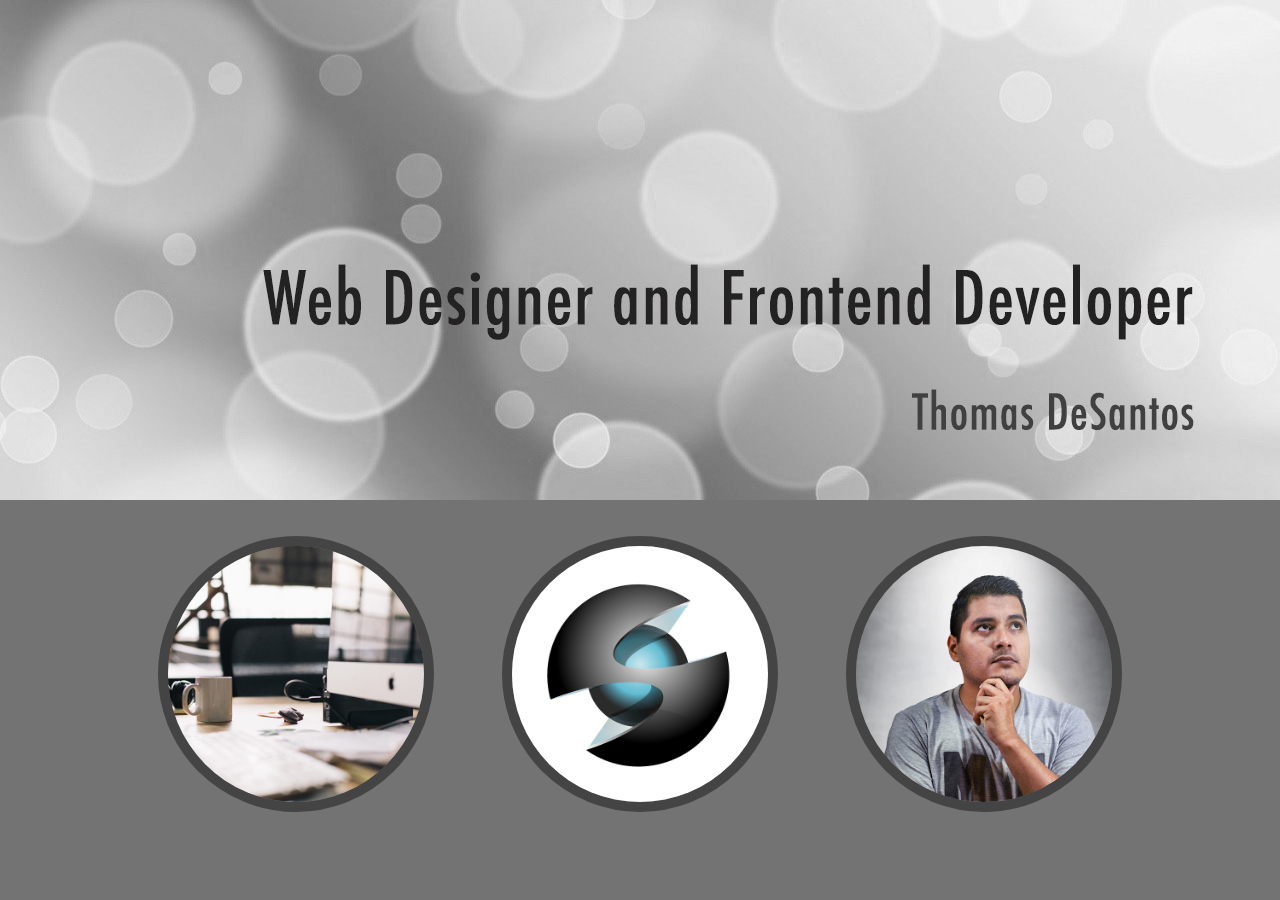
<file: w5-challenge/index.html>
<!DOCTYPE html>
<html lang="en">
<head>
    <meta charset="UTF-8">
    <meta name="viewport" content="width=device-width, initial-scale=1.0">
    <title>Document</title>
    <link rel="stylesheet" href="styles/style.css" >
</head>
<body>
    <header>
        <img class="header_image" src="images/w05_circles.jpg" >
    </header>
    <main class="main_section">
        <span>
            <img class="main_img" src="images/w05_ice_image_desk.jpg" >
            <img class="main_img"  src="images/w05_ice_image_graphic.png" >
            <img class="main_img"  src="images/w05_ice_image_person.jpg" >
        </span>
    </main>
    
</body>
</html>
</file>
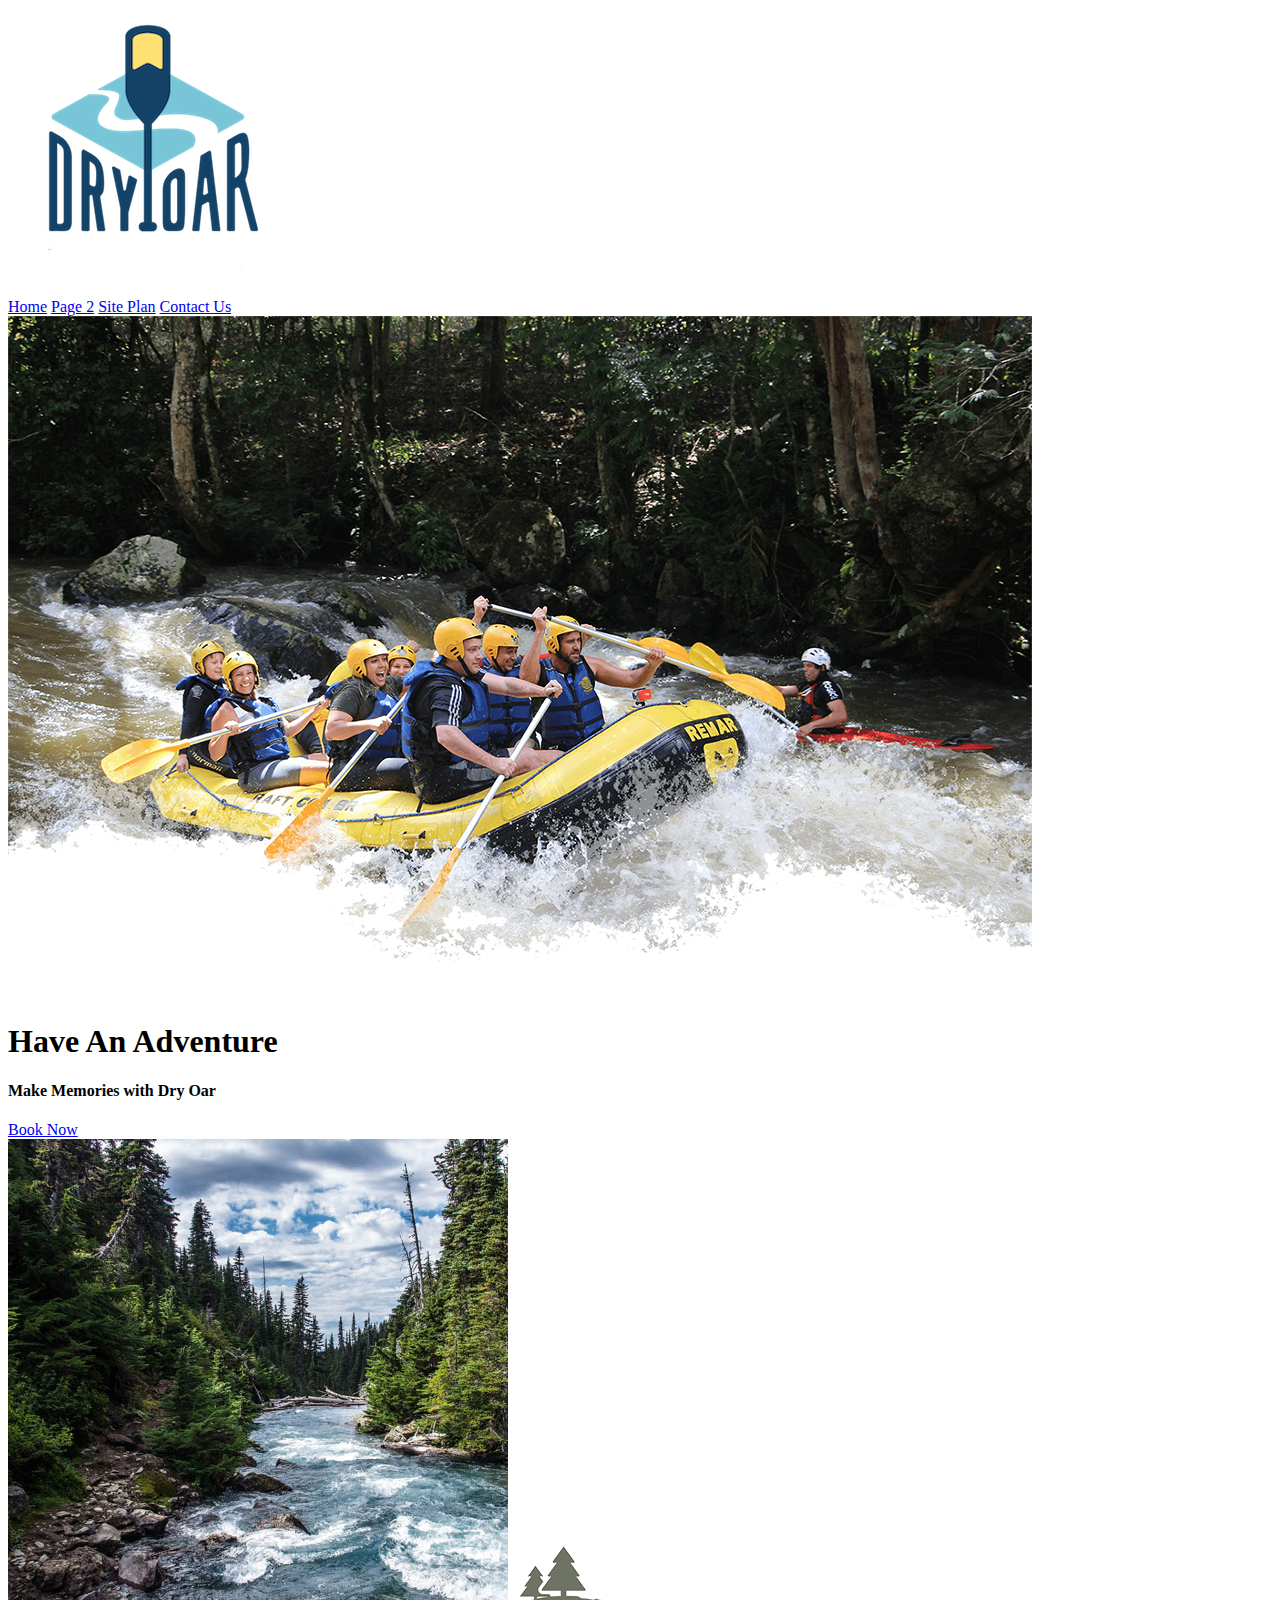
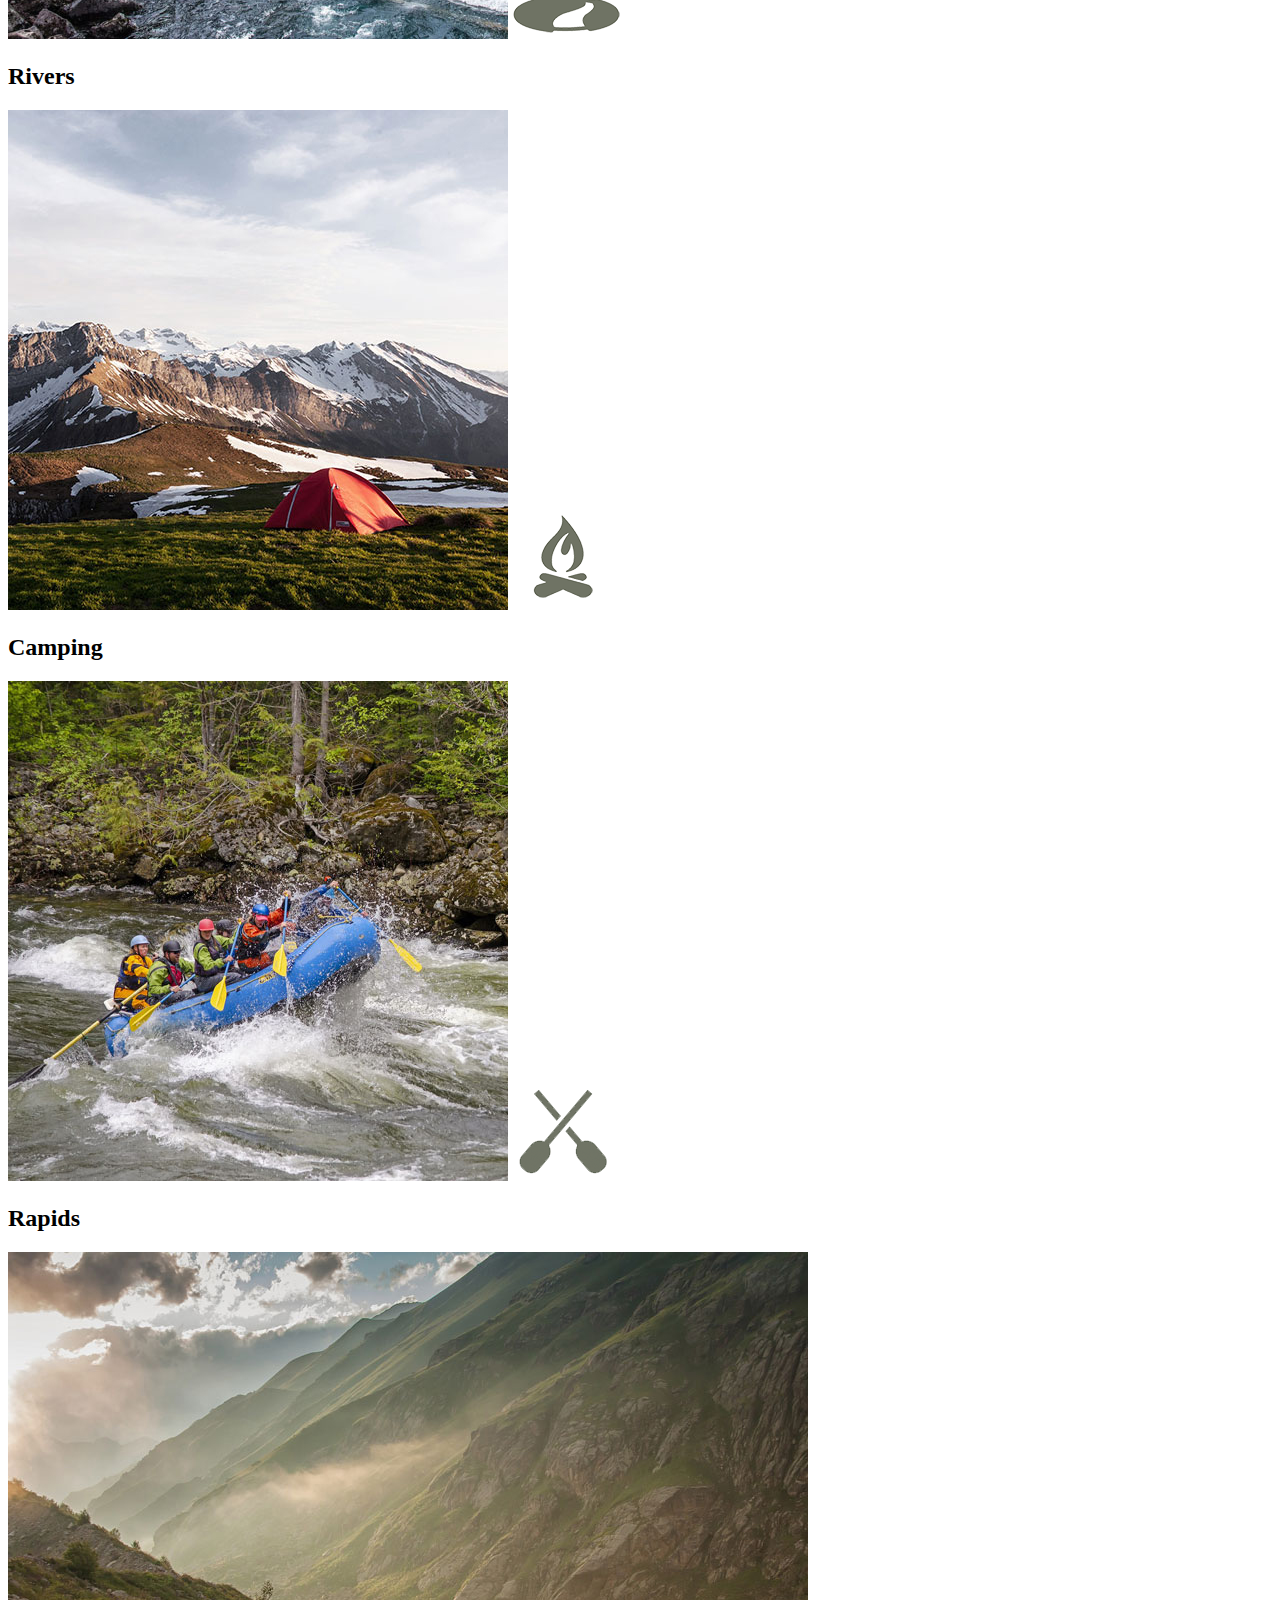
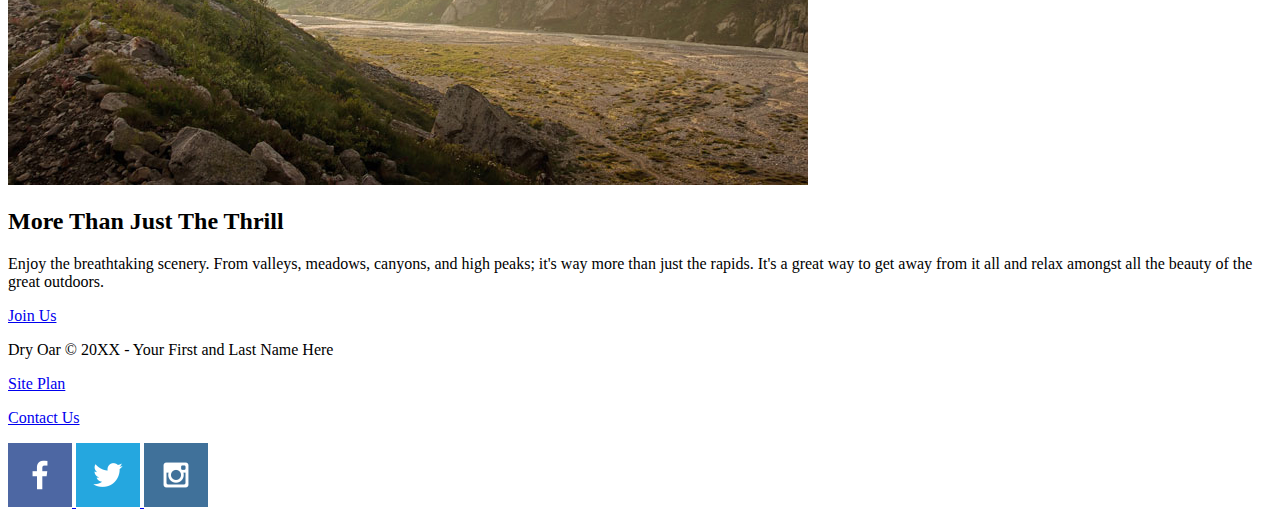
<file: wwr/index.html>
<!DOCTYPE html>
<html lang="en">
<head>
    <meta charset="UTF-8">
    <meta name="viewport" content="width=device-width, initial-scale=1.0">
    <title>Whitewater Rafting Vacations</title>
</head>
<body>
    <header>
        <a id="logo_link" href="index.html">
            <img class="logo" src="images/logo.png" alt="Dry Oar Logo">
        </a>
        <nav>
            <a href="index.html">Home</a>
            <a href="#">Page 2</a>
            <a href="site-plan-rafting.html">Site Plan</a>
            <a href="contactus.html">Contact Us</a>
        </nav>
    </header>
    <div id="hero">
        <div id="hero-box">
            <img id="hero-img" src="images/hero.png" alt="People enjoying white water rafting">
        </div>
        <section id="hero-msg">
            <h1 class="home-title">Have An Adventure</h1>
            <h4>Make Memories with Dry Oar </h4>
            <div class='button-box'>
                <a class='book' href="contactus.html">Book Now</a>
            </div>
        </section>
    </div>
    <main class="home-grid">
        <section class="rivers-card">
            <img class="card-img" src="images/rivers.jpg" alt="river in forest">
            <img class="icon" src="images/river_icon.png" alt="river icon">
            <h2>Rivers</h2>
        </section>
        <section class="camping-card">
            <img class="card-img" src="images/camping.jpg" alt="tent in mountains">
            <img class="icon" src="images/fire_icon.png" alt="fire icon">
            <h2>Camping</h2>
        </section>
        <section class="rapids-card">
            <img class="card-img" src="images/rapids.jpg" alt="rafting boat">
            <img class="icon" src="images/oars.png" alt="oars icon">
            <h2>Rapids</h2>
        </section>
        <img class="mountains" src="images/mountains.jpg" alt="Misty mountains">
        <section class="msg">
            <h2>More Than Just The Thrill</h2>
            <p>Enjoy the breathtaking scenery. From valleys, meadows, canyons, and high peaks; it's way more than just the rapids. It's a great way to get away from it all and relax amongst all the beauty of the great outdoors. </p>
            <a class='join' href="rivers.html">Join Us</a>
        </section>
    </main>
    <footer>
        <p>Dry Oar &copy; 20XX - Your First and Last Name Here</p>
        <p><a href="site-plan-rafting.html">Site Plan</a></p>
        <p><a href="contactus.html">Contact Us</a></p>
        <div class="social">
            <a href="https://facebook.com">
                <img src="images/facebook.png" alt="fb icon">
            </a>
            <a href="https://twitter.com">
                <img src="images/twitter.png" alt="twitter icon">
            </a>
            <a href="https://instagram.com">
                <img src="images/instagram.png" alt="instagram icon">
            </a>
        </div>
    </footer>
</body>
</html>
</file>
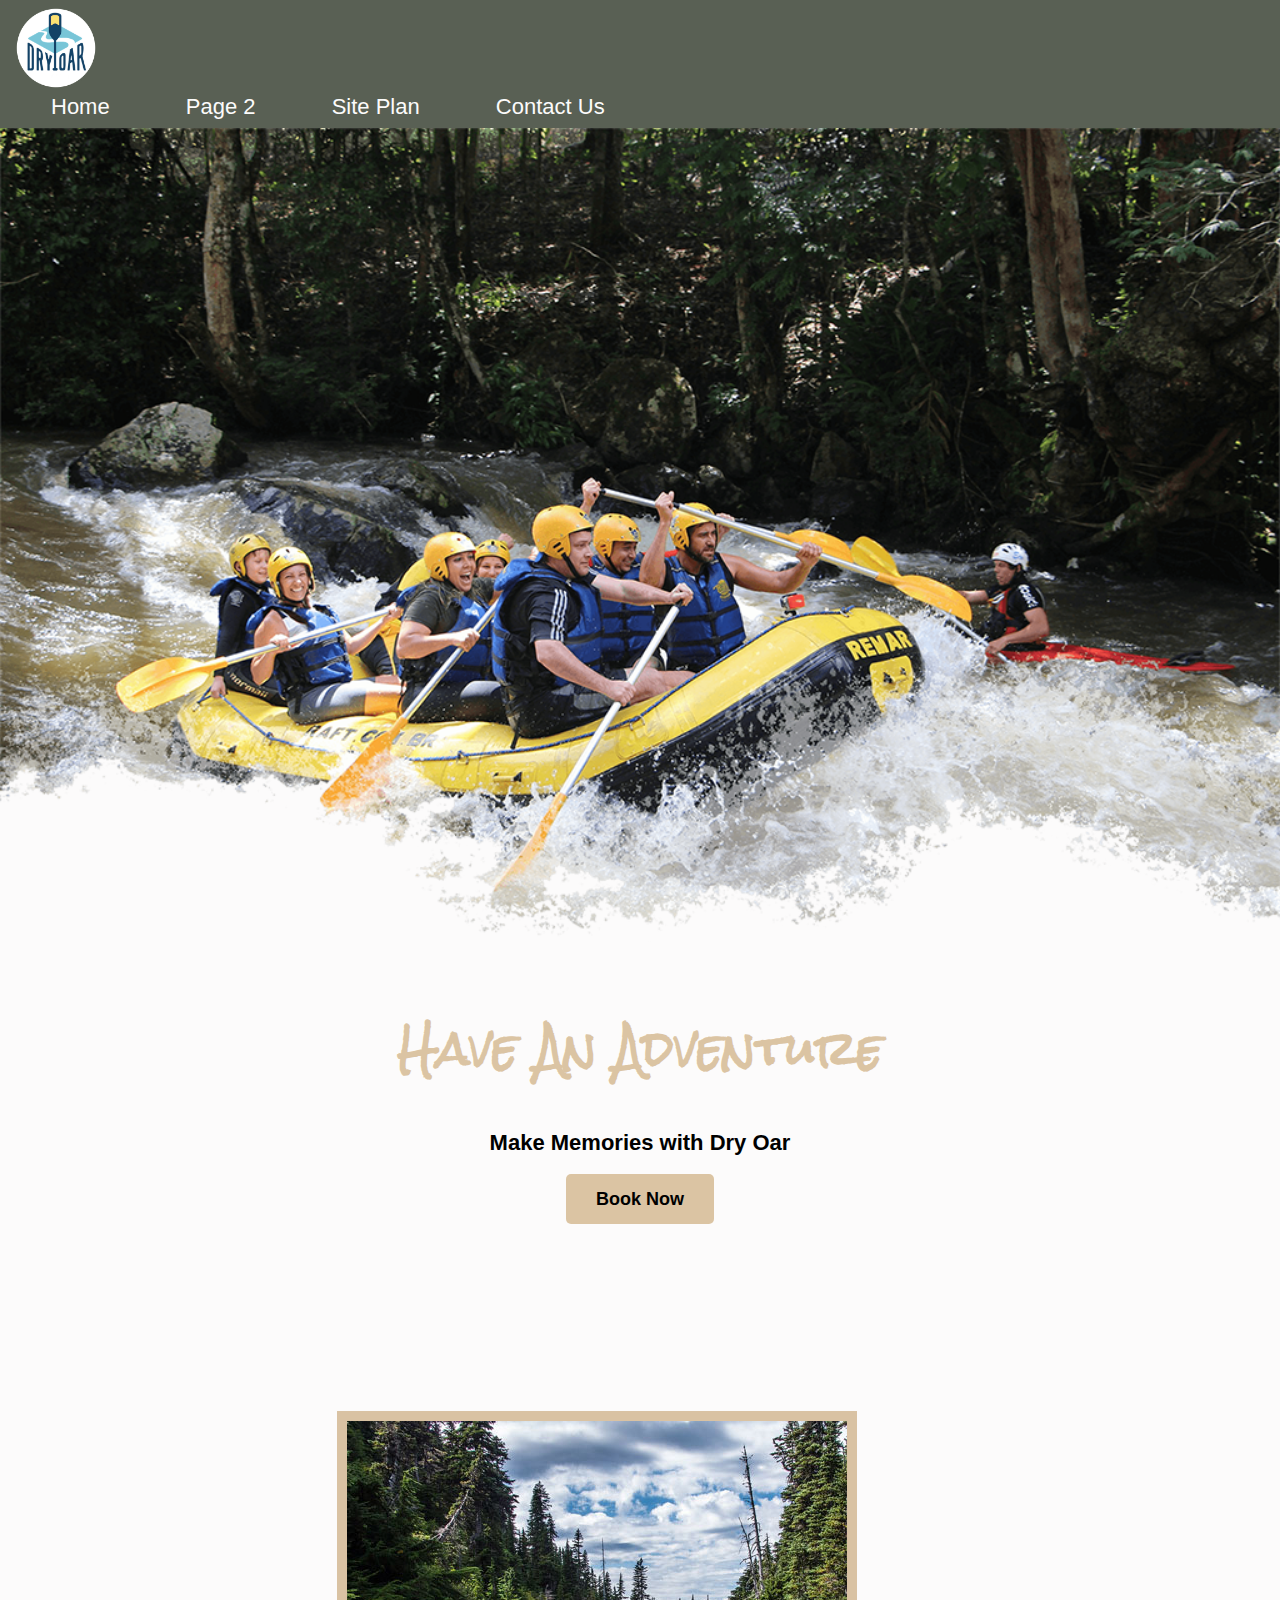
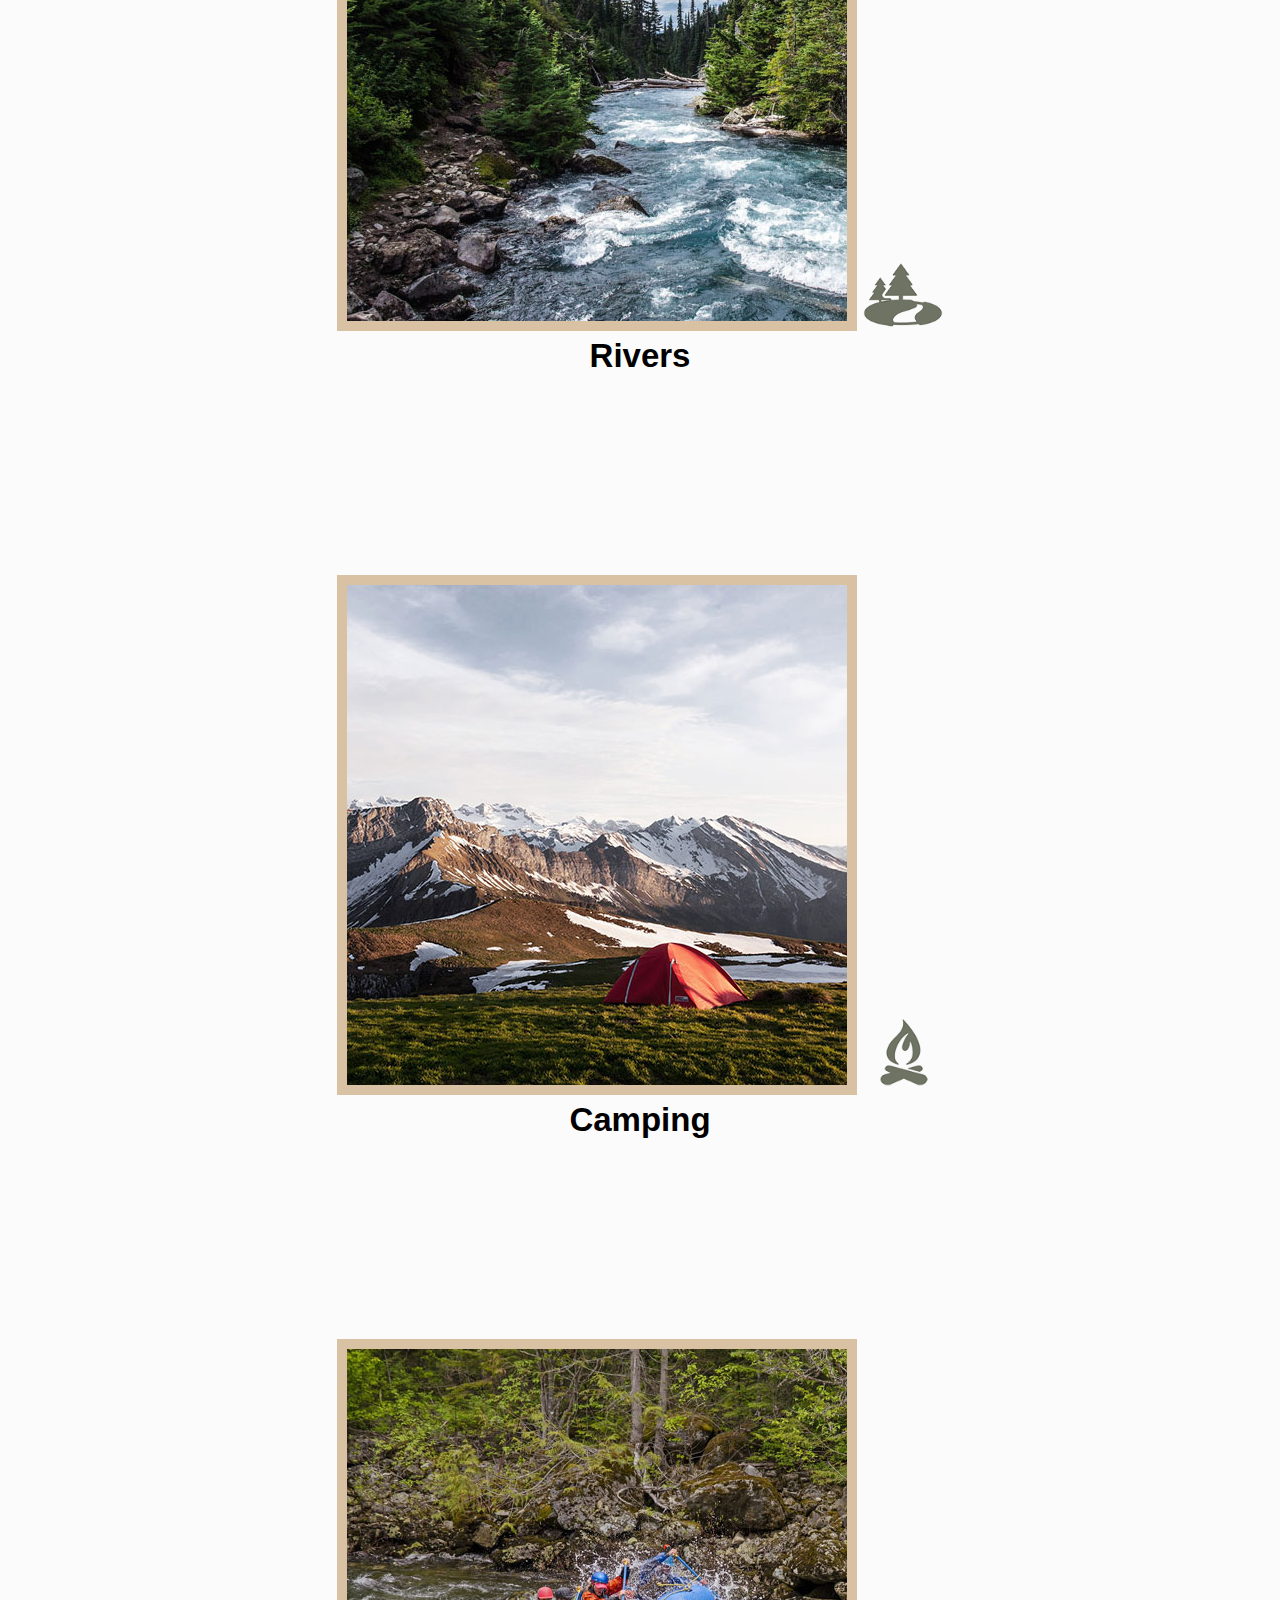
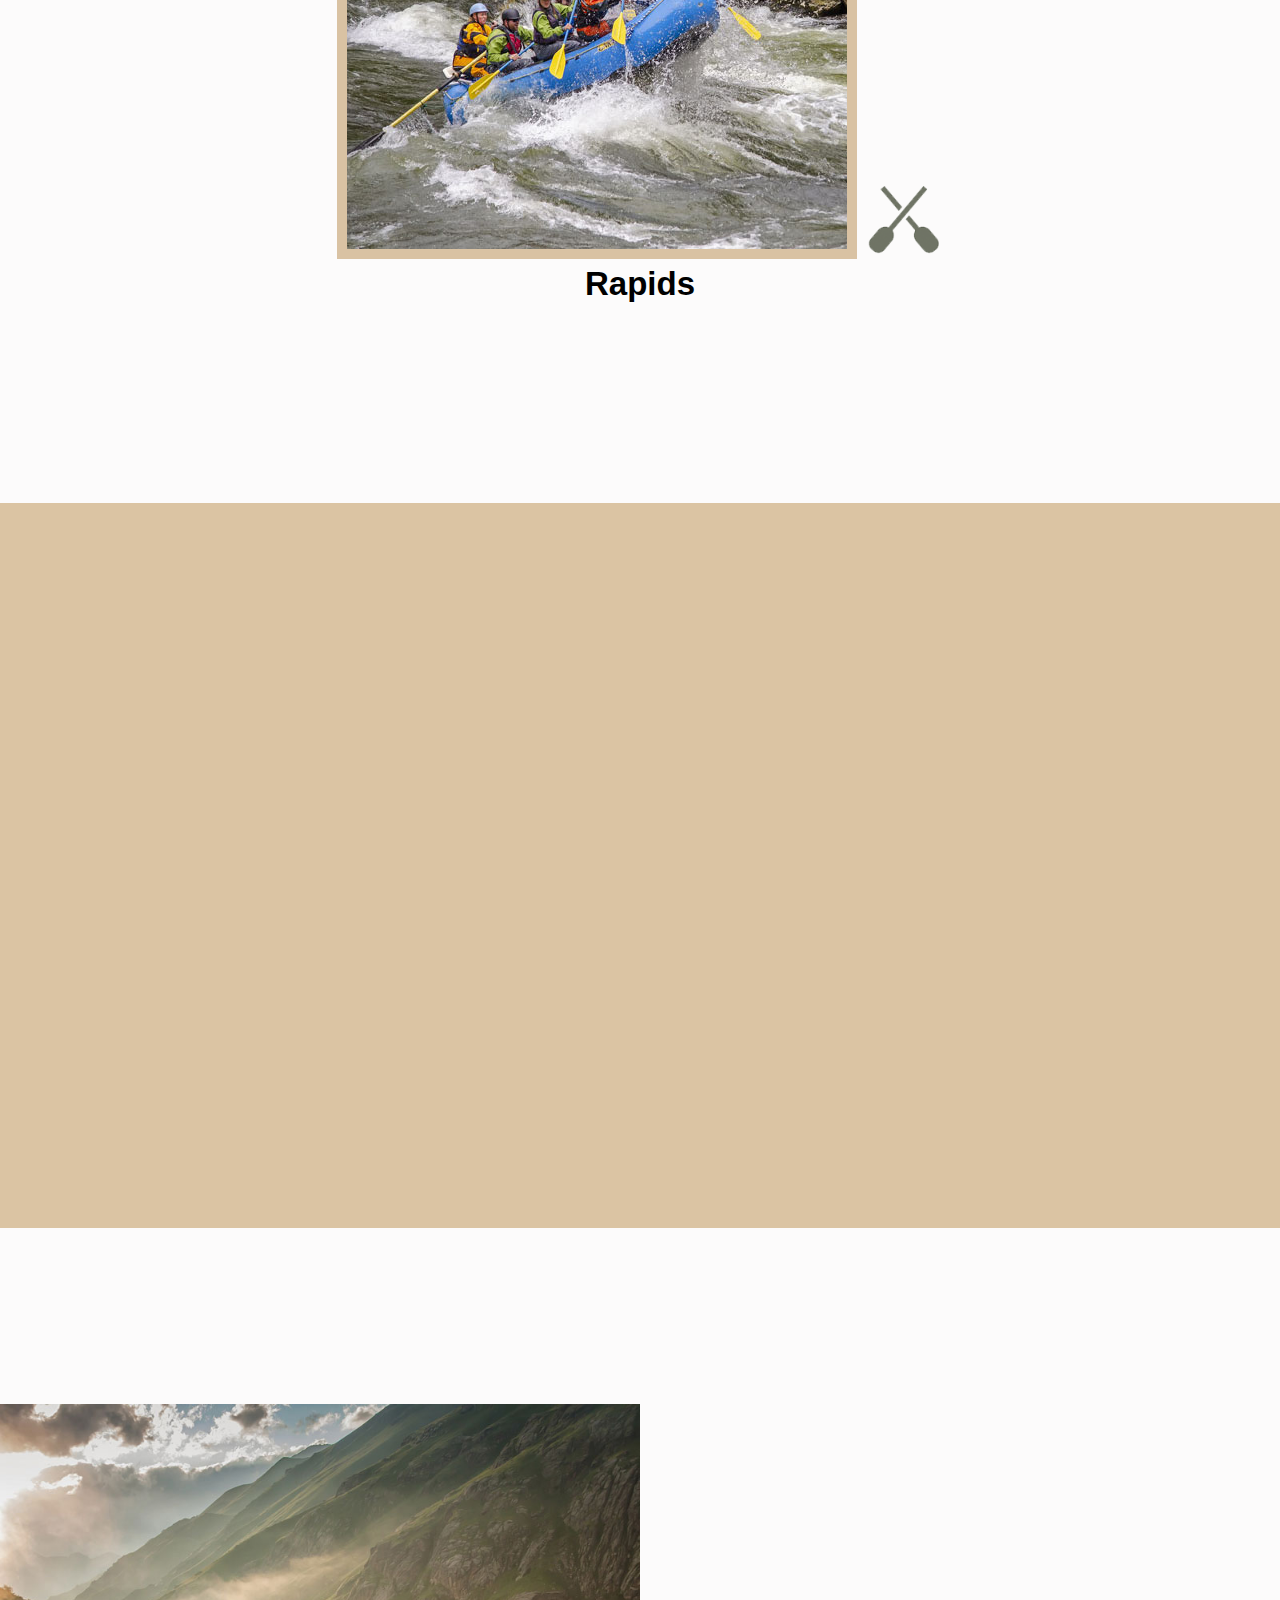
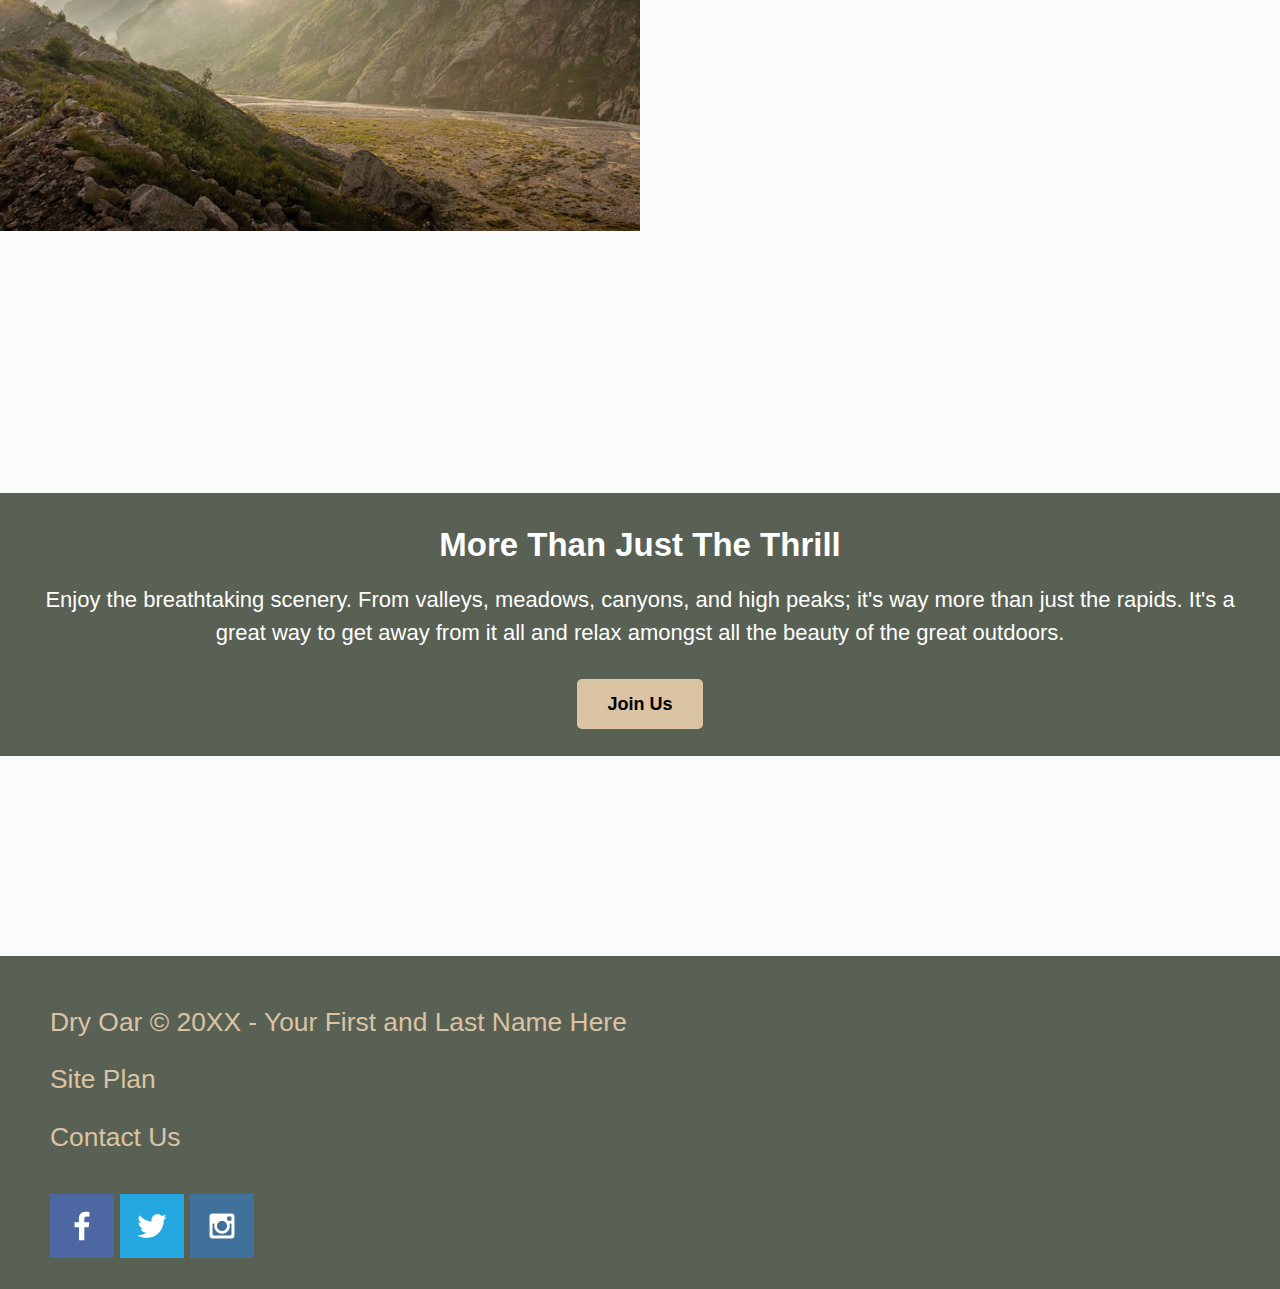
<file: wwr/index-w5.html>
<!DOCTYPE html>
<html lang="en">
  <head>
    <meta charset="UTF-8" />
    <meta name="viewport" content="width=device-width, initial-scale=1.0" />
    <title>Whitewater Rafting Vacations</title>
    <link rel="stylesheet" href="styles/style.css" />
  </head>
  <body>
    <div id="content">
      <header>
        <a id="logo_link" href="index.html">
          <img class="logo" src="images/logo.png" alt="Dry Oar Logo" />
        </a>
        <nav>
          <a href="index.html">Home</a>
          <a href="#">Page 2</a>
          <a href="site-plan-rafting.html">Site Plan</a>
          <a href="contactus.html">Contact Us</a>
        </nav>
      </header>
      <div id="hero">
        <div id="hero-box">
          <img
            id="hero-img"
            src="images/hero.png"
            alt="People enjoying white water rafting"
          />
        </div>
        <section id="hero-msg">
          <h1 class="home-title">Have An Adventure</h1>
          <h4>Make Memories with Dry Oar</h4>
          <div class="button-box">
            <a class="book" href="contactus.html">Book Now</a>
          </div>
        </section>
      </div>
      <main class="home-grid">
        <section class="rivers-card">
          <img class="card-img" src="images/rivers.jpg" alt="river in forest" />
          <img class="icon" src="images/river_icon.png" alt="river icon" />
          <h2>Rivers</h2>
        </section>
        <section class="camping-card">
          <img
            class="card-img"
            src="images/camping.jpg"
            alt="tent in mountains"
          />
          <img class="icon" src="images/fire_icon.png" alt="fire icon" />
          <h2>Camping</h2>
        </section>
        <section class="rapids-card">
          <img class="card-img" src="images/rapids.jpg" alt="rafting boat" />
          <img class="icon" src="images/oars.png" alt="oars icon" />
          <h2>Rapids</h2>
        </section>
        <div id="background"></div> 
        <img
          class="mountains"
          src="images/mountains.jpg"
          alt="Misty mountains"
        />
        <section class="msg">
          <h2>More Than Just The Thrill</h2>
          <p>
            Enjoy the breathtaking scenery. From valleys, meadows, canyons, and
            high peaks; it's way more than just the rapids. It's a great way to
            get away from it all and relax amongst all the beauty of the great
            outdoors.
          </p>
          <a class="join" href="rivers.html">Join Us</a>
        </section>
      </main>
      <footer>
        <p>Dry Oar &copy; 20XX - Your First and Last Name Here</p>
        <p><a href="site-plan-rafting.html">Site Plan</a></p>
        <p><a href="contactus.html">Contact Us</a></p>
        <div class="social">
          <a href="https://facebook.com" target="_blank">
            <img src="images/facebook.png" alt="fb icon" />
          </a>
          <a href="https://twitter.com" target="_blank">
            <img src="images/twitter.png" alt="twitter icon" />
          </a>
          <a href="https://instagram.com" target="_blank">
            <img src="images/instagram.png" alt="instagram icon" />
          </a>
        </div>
      </footer>
    </div>
  </body>
</html>
</file>
<file: w5-challenge/styles/style.css>
body {
    margin: 0;
    background-color: #737373;
}

header {
    margin: 0;
    padding: 0;
    border: 0;
}

.header_image {
    width: 100%;
}

.main_section {
    background-color: #737373;
    text-align: center;
}

.main_img {
    width: 20% ;
    border-radius: 50%;
    border: 10px solid #444444 ;
    margin: 2rem
}
</file>
<file: wwr/styles/style.css>
@import url('https://fonts.googleapis.com/css2?family=Neuton&family=Roboto&family=Rock+Salt&display=swap');

html {
    padding: 0px;
}

#content {
    max-width: 1600px;
    margin: 0 auto;
}

nav a,
#hero-msg h1, #hero-msg h4,
.button-box,
main section {
    text-align: center;
}

#background {
    height: 725px;
    background-color: #dbc4a3;
}

.button-box {
    
}

.icon {
    width: 80px;
    padding-top: 10px;
}

.logo {
    width: 80px;
}

#logo_link {
    padding-top: 5px;
}

body {
    background-color: #fcfbfb;
    font-family: Raleway, Arial, sans-serif;
    font-size: 22px;
    margin: 0;
    padding: 0;
}

h2 {
    margin: 0;
}

header {
    background-color:rgba(20,30,13, .7);
    padding: 0.5rem 1rem
}
nav a {
    text-align: center;
    color: #fcfbfb;
    text-decoration: none;
    padding: 35px;
}  
nav a:hover {
    background-color: black;
}

#hero-msg {

}

#hero-img {
    width: 100%;
    max-width: 100%;
}

.book, .join,
footer a {
    text-decoration: none;
}

.book, .join {
    background-color: #d9c2a3;
    color: black;
    text-decoration: none;
    font-size: 18px;
    padding: 15px 30px;
    margin-top: 50px;
    border-radius: 5px;
}

img.mountains {
    width: 50%;
}

section.msg {
    background-color: rgba(20,30,13, .7);
    color: white ;
}

a.join, a.book {
    background-color: #dbc4a3;
    color: black;
    font-weight: bold;
}

footer {
    background-color: rgba(20,30,13, .7);
    color:  #dbc4a3;
    padding: 25px 50px;
    margin-top: 200px;
}

footer p {
    font-size: 1.2em;
} 

footer p a {
    color: #dbc4a3;
}

footer p a:hover {
    text-decoration: underline;
}  

footer .social img {
    padding-top: 15px;
}

.home-title {
    font-family: 'Rock Salt', 'Bradley Hand', sans-serif;
    font-size: 2em;
    margin-top: 10px;
    color:  #dbc4a3;
}

.msg {
    background-color: #6f7364;
    line-height: 1.5em;
    padding: 35px;
}

.msg p {
    padding-bottom: 15px;
}

.rivers-card, .camping-card, .rapids-card {
    margin: 200px 0;
}

.card-img {
    border: 10px solid #d9c2a3;
}

main section img {
    box-sizing: border-box;
}

.mountains {
    margin: 8em 0 16rem 0;
}
</file>
